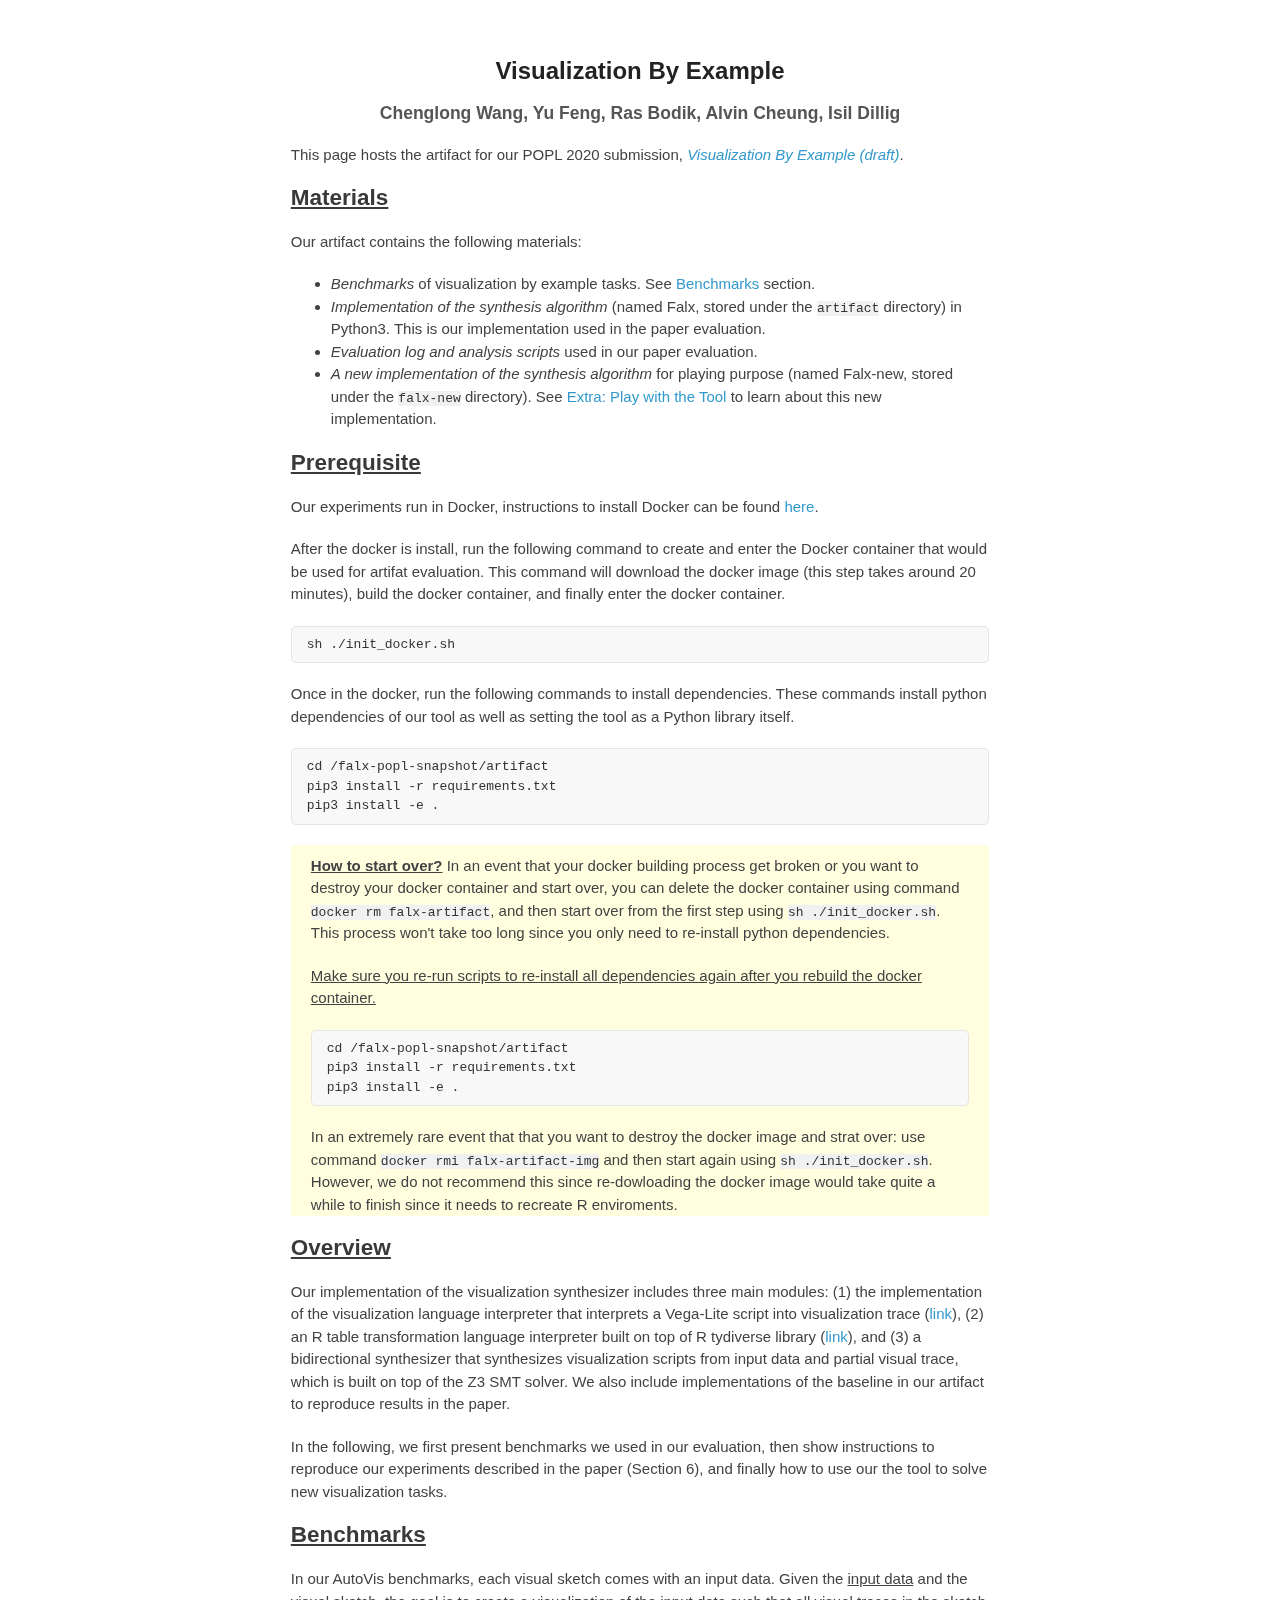
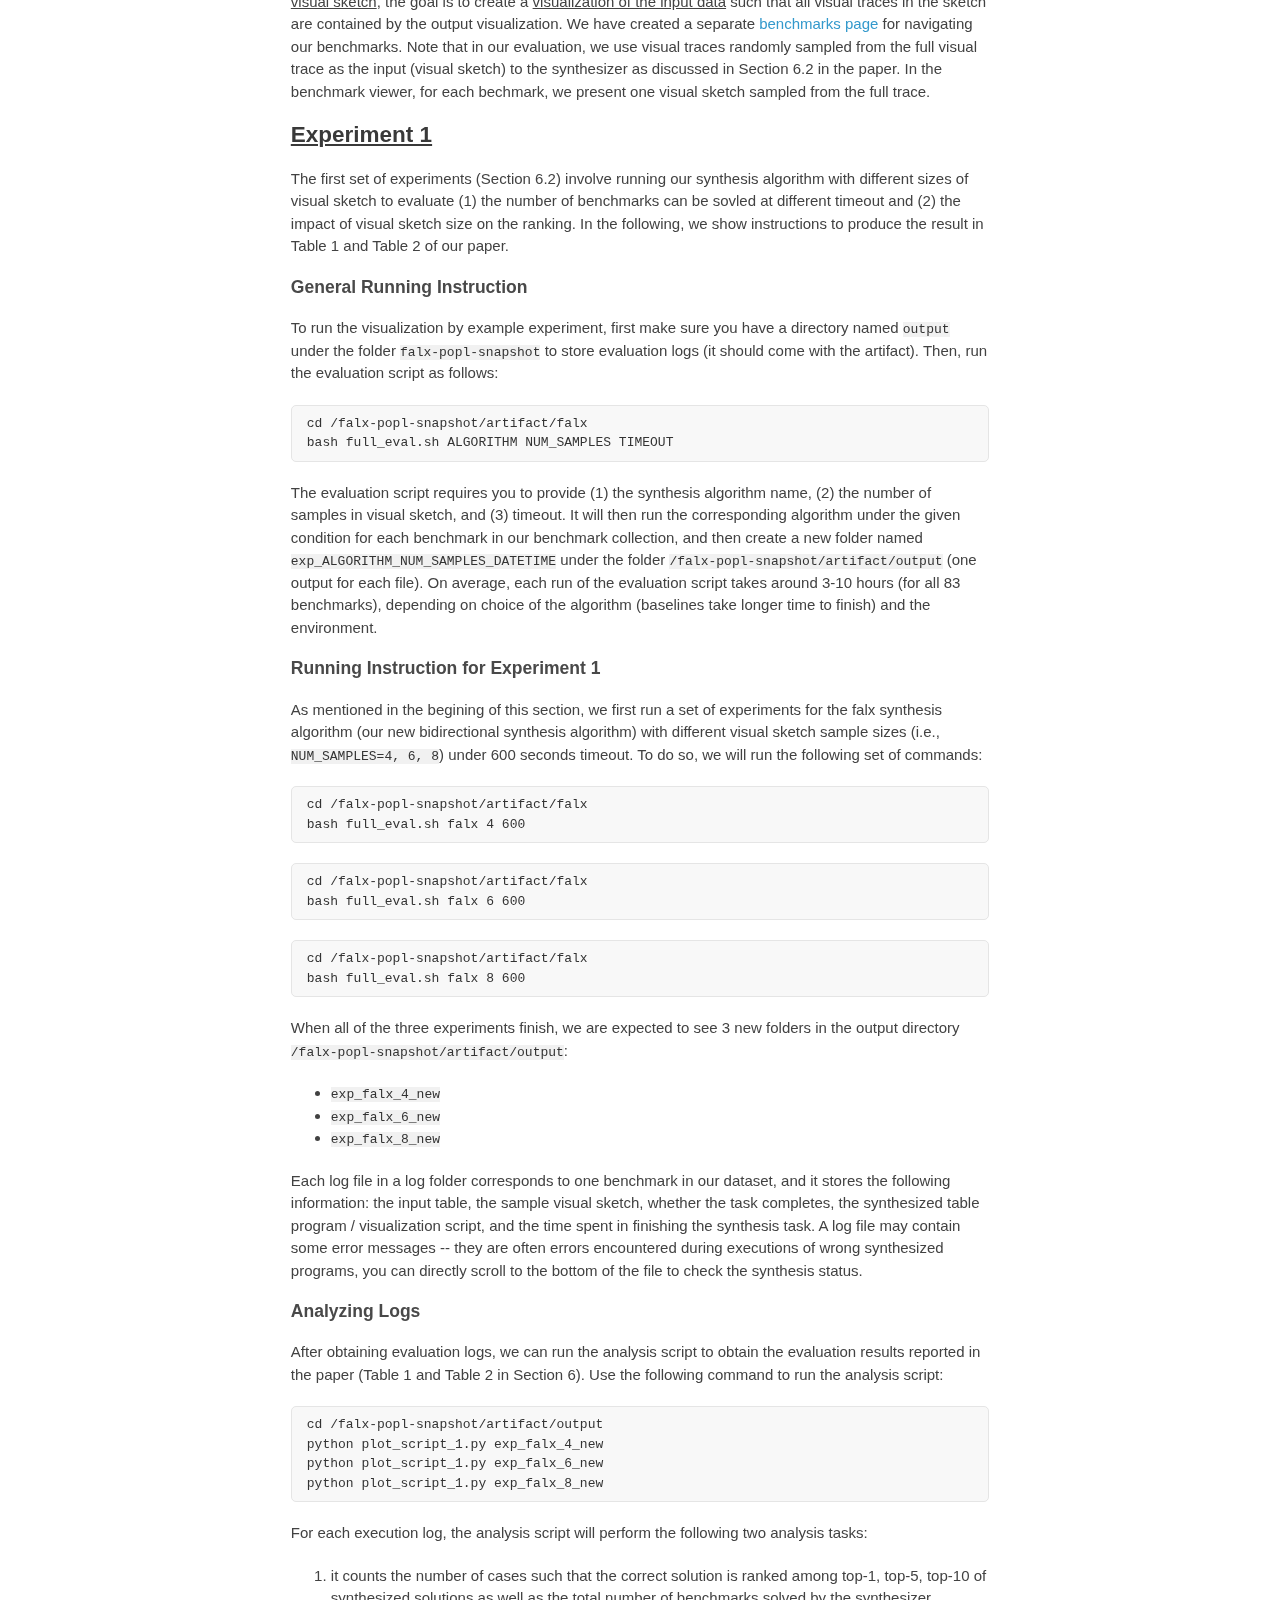
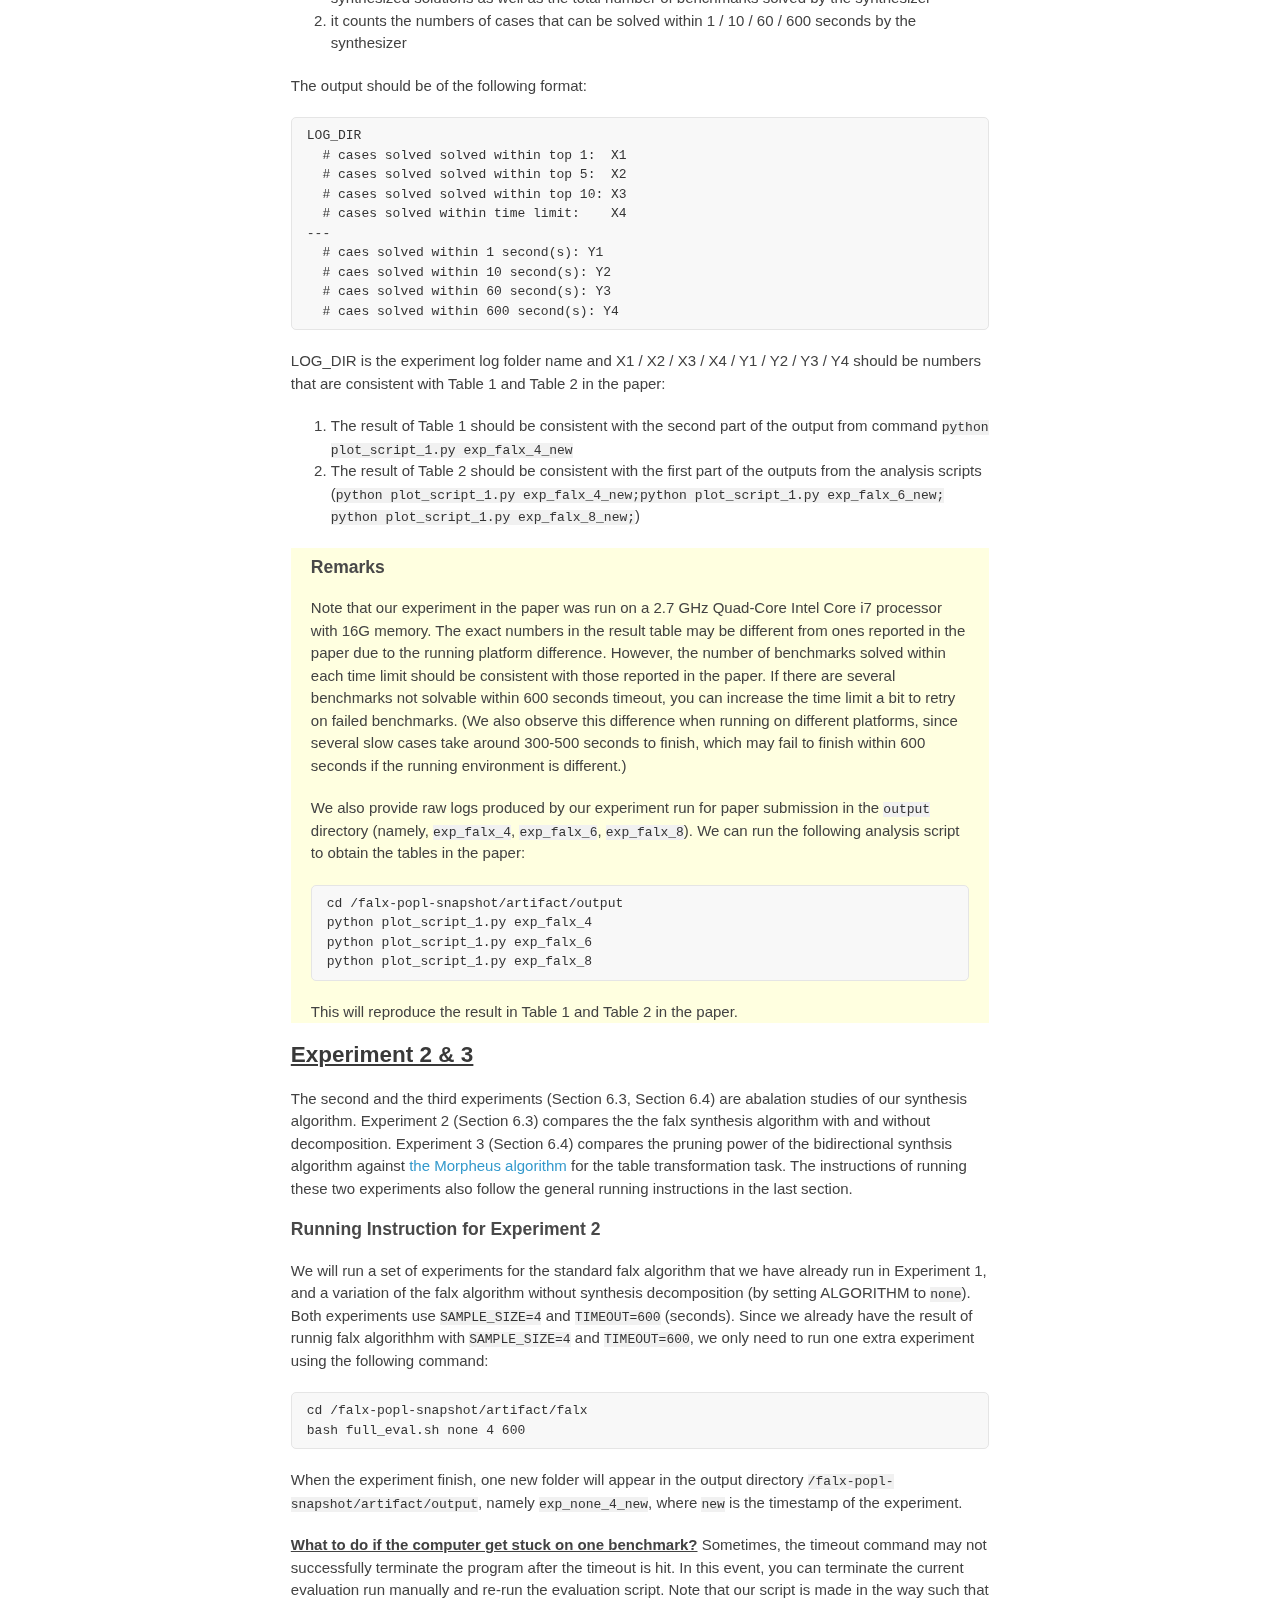
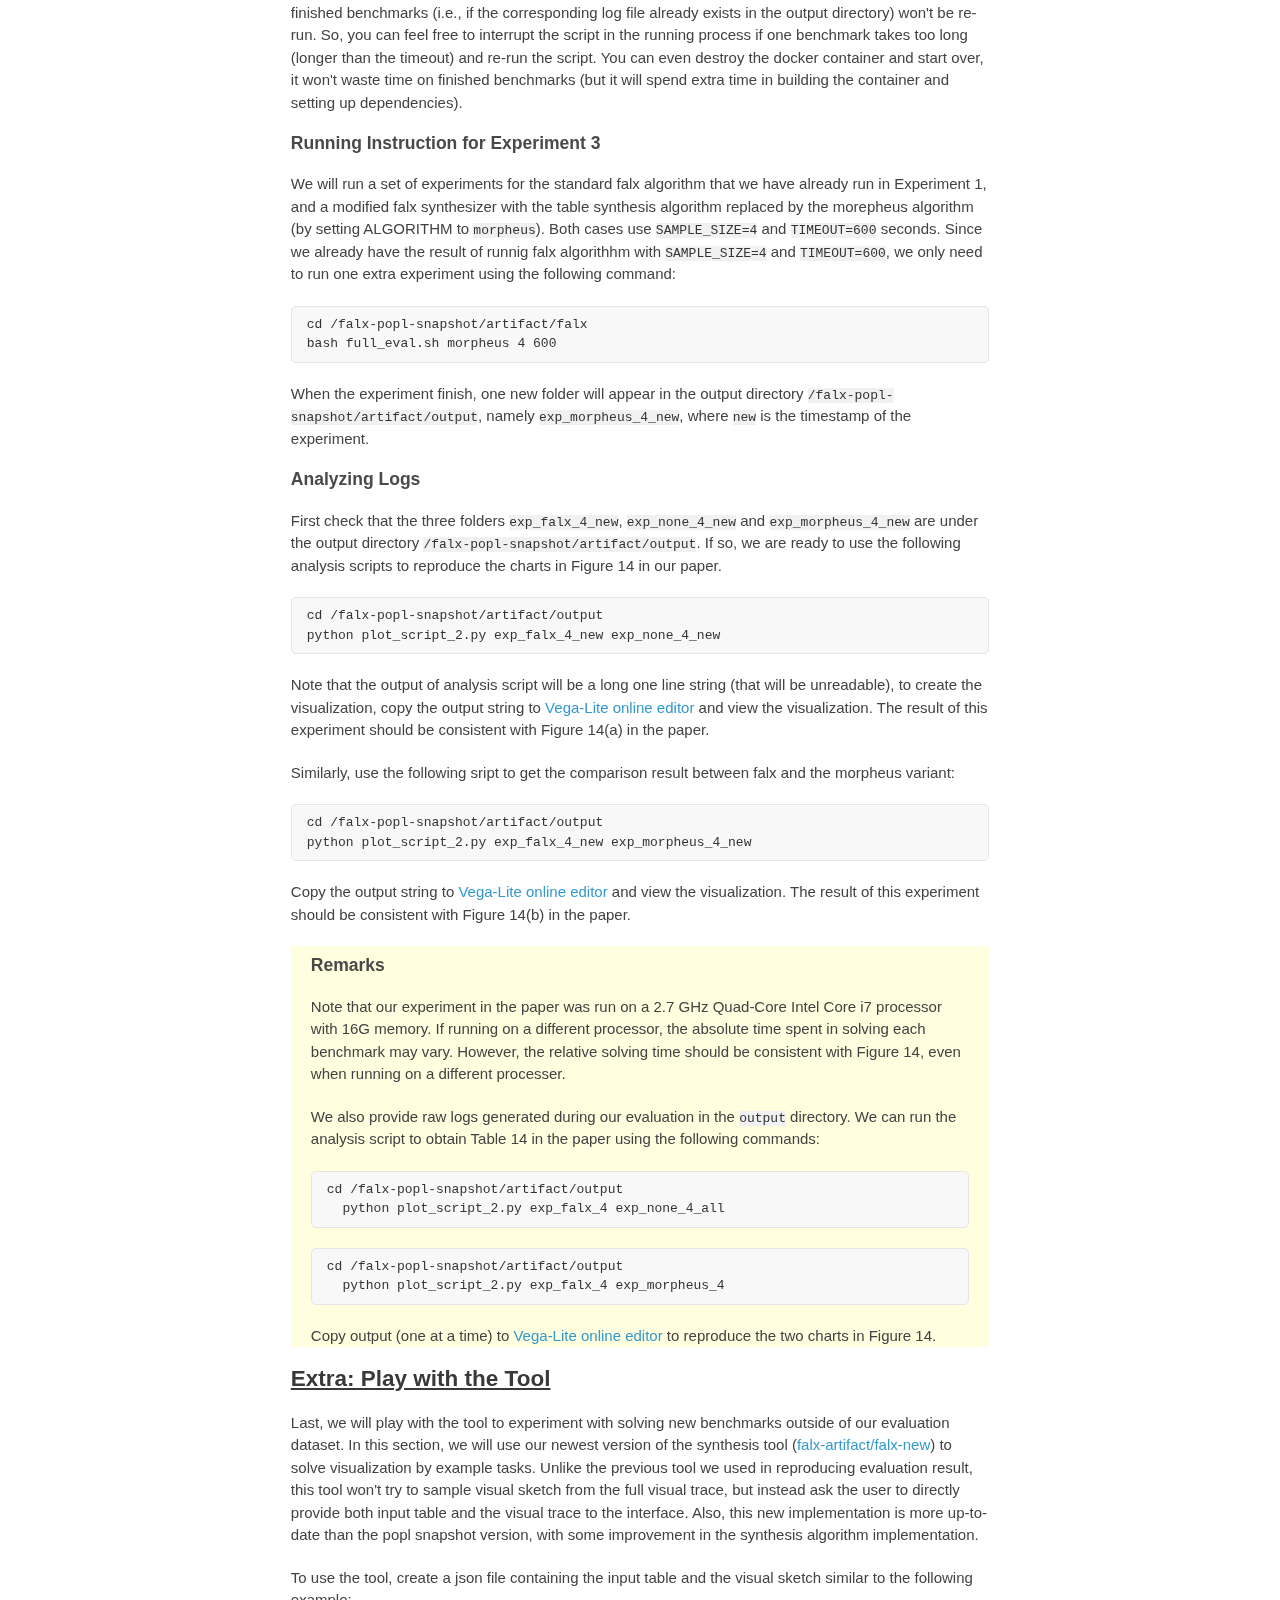
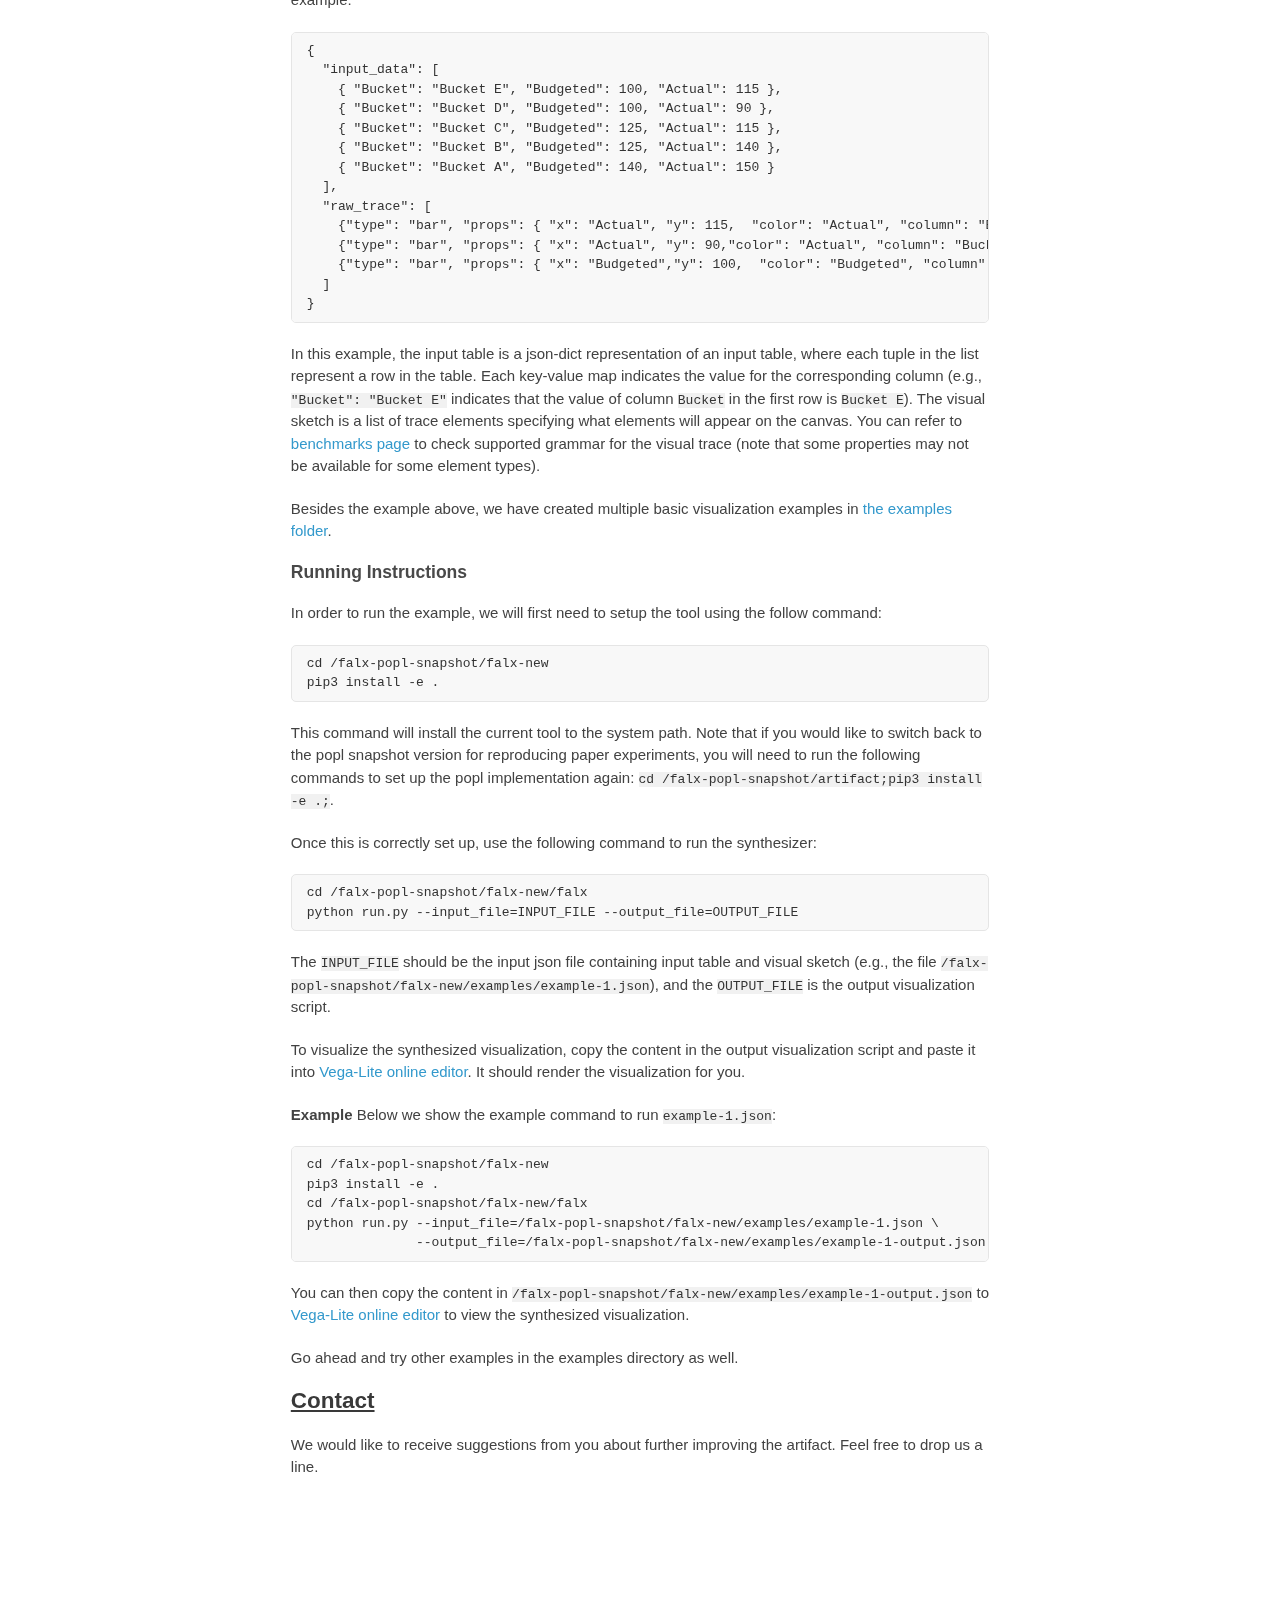
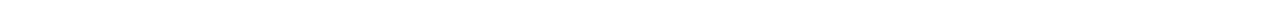
<file: index.html>
<!doctype html>
<html>
<head>
  <meta charset="utf-8">
  <meta http-equiv="X-UA-Compatible" content="chrome=1">
  <title>Falx Artifact</title>

  <link rel="stylesheet" href="static/index.css">
  <link rel="stylesheet" href="static/github-light.css">
  <meta name="viewport" content="width=device-width">
</head>
<body>
  <div class="wrapper">
    <header>
      <h1>Visualization By Example</h1>
      <h3 class="subtitle">Chenglong Wang, Yu Feng, Ras Bodik, Alvin Cheung, Isil Dillig </h3>
    </header>

    <section>
      <p>This page hosts the artifact for our POPL 2020 submission, <a href="popl20_draft.pdf"><i>Visualization By Example (draft)</i></a>.
      </p>

      <h2>Materials</h2>

      <p>Our artifact contains the following materials: </p>

      <ul> 
        <li> <i>Benchmarks</i> of visualization by example tasks. See <a href="#benchmarks">Benchmarks</a> section.</li>
        <li> <i>Implementation of the synthesis algorithm</i> (named Falx, stored under the <code>artifact</code> directory) in Python3. This is our implementation used in the paper evaluation.</li>
        <li> <i>Evaluation log and analysis scripts</i> used in our paper evaluation.</li>
        <li> <i>A new implementation of the synthesis algorithm</i> for playing purpose (named Falx-new, stored under the <code>falx-new</code> directory). See <a href="#extra">Extra: Play with the Tool</a> to learn about this new implementation.</li>
      </ul>

      <h2>Prerequisite</h2>

      <p>Our experiments run in Docker, instructions to install Docker can be found <a href="https://docs.docker.com/install/">here</a>.</p>

      <p>After the docker is install, run the following command to create and enter the Docker container that would be used for artifat evaluation. This command will download the docker image (this step takes around 20 minutes), build the docker container, and finally enter the docker container.</p>

      <pre>sh ./init_docker.sh</pre>

      <p>Once in the docker, run the following commands to install dependencies. These commands install python dependencies of our tool as well as setting the tool as a Python library itself.</p>

      <pre>cd /falx-popl-snapshot/artifact
pip3 install -r requirements.txt
pip3 install -e .</pre>

      <div style="background: lightyellow; padding: 10px 20px 0px 20px;">
        <p><span style="font-weight: bold;text-decoration:underline;">How to start over?</span> In an event that your docker building process get broken or you want to destroy your docker container and start over, you can delete the docker container using command <code>docker rm falx-artifact</code>, and then start over from the first step using <code>sh ./init_docker.sh</code>. This process won't take too long since you only need to re-install python dependencies.
        </p>
        <p style="text-decoration: underline;">Make sure you re-run scripts to re-install all dependencies again after you rebuild the docker container.</p>

        <pre>cd /falx-popl-snapshot/artifact
pip3 install -r requirements.txt
pip3 install -e .</pre>

        <p>In an extremely rare event that that you want to destroy the docker image and strat over: use command <code>docker rmi falx-artifact-img</code> and then start again using <code>sh ./init_docker.sh</code>. However, we do not recommend this since re-dowloading the docker image would take quite a while to finish since it needs to recreate R enviroments.</p>
      </div>

      <h2>Overview</h2>

      <p>
        Our implementation of the visualization synthesizer includes three main modules: (1) the implementation of the visualization language interpreter that interprets a Vega-Lite script into visualization trace (<a href="falx-popl-snapshot/falx/chart.py">link</a>), (2) an R table transformation language interpreter built on top of R tydiverse library (<a href="falx-popl-snapshot/falx/morpheus.py">link</a>), and (3) a bidirectional synthesizer that synthesizes visualization scripts from input data and partial visual trace, which is built on top of the Z3 SMT solver. We also include implementations of the baseline in our artifact to reproduce results in the paper.
      </p>

      <p>
        In the following, we first present benchmarks we used in our evaluation, then show instructions to reproduce our experiments described in the paper (Section 6), and finally how to use our the tool to solve new visualization tasks. 
      </p>

      <h2 id="benchmarks">Benchmarks</h2>

      <p>In our AutoVis benchmarks, each visual sketch comes with an input data. Given the <span style="text-decoration: underline;">input data</span> and the <span style="text-decoration: underline;">visual sketch</span>, the goal is to create a <span style="text-decoration: underline;">visualization of the input data</span> such that all visual traces in the sketch are contained by the output visualization. We have created a separate <a href="benchmarks.html">benchmarks page</a> for navigating our benchmarks. Note that in our evaluation, we use visual traces randomly sampled from the full visual trace as the input (visual sketch) to the synthesizer as discussed in Section 6.2 in the paper. In the benchmark viewer, for each bechmark, we present one visual sketch sampled from the full trace.</p>

      <h2>Experiment 1</h2>

      <p> The first set of experiments (Section 6.2) involve running our synthesis algorithm with different sizes of visual sketch to evaluate (1) the number of benchmarks can be sovled at different timeout and (2) the impact of visual sketch size on the ranking. In the following, we show instructions to produce the result in Table 1 and Table 2 of our paper.
      </p>

      <h3>General Running Instruction</h3>

      <p>To run the visualization by example experiment, first make sure you have a directory named <code>output</code> under the folder <code>falx-popl-snapshot</code> to store evaluation logs (it should come with the artifact). Then, run the evaluation script as follows: </p>

      <pre>
cd /falx-popl-snapshot/artifact/falx
bash full_eval.sh ALGORITHM NUM_SAMPLES TIMEOUT</pre>

      <p>The evaluation script requires you to provide (1) the synthesis algorithm name, (2) the number of samples in visual sketch, and (3) timeout. It will then run the corresponding algorithm under the given condition for each benchmark in our benchmark collection, and then create a new folder named <code>exp_ALGORITHM_NUM_SAMPLES_DATETIME</code> under the folder <code>/falx-popl-snapshot/artifact/output</code> (one output for each file). On average, each run of the evaluation script takes around 3-10 hours (for all 83 benchmarks), depending on  choice of the algorithm (baselines take longer time to finish) and the environment.</p>

      <h3>Running Instruction for Experiment 1</h3>

      <p>As mentioned in the begining of this section, we first run a set of experiments for the falx
        synthesis algorithm (our new bidirectional synthesis algorithm) with different visual sketch sample sizes (i.e., <code>NUM_SAMPLES=4, 6, 8</code>) under 600 seconds timeout. To do so, we will run the following set of commands:</p> 

      <pre>
cd /falx-popl-snapshot/artifact/falx
bash full_eval.sh falx 4 600</pre>

      <pre>
cd /falx-popl-snapshot/artifact/falx
bash full_eval.sh falx 6 600</pre>

      <pre>
cd /falx-popl-snapshot/artifact/falx
bash full_eval.sh falx 8 600</pre>

      <p>When all of the three experiments finish, we are expected to see 3 new folders in the output directory <code>/falx-popl-snapshot/artifact/output</code>:</p>

      <ul> 
        <li><code>exp_falx_4_new</code></li>
        <li><code>exp_falx_6_new</code></li>
        <li><code>exp_falx_8_new</code></li>
      </ul>

      <p>Each log file in a log folder corresponds to one benchmark in our dataset, and it stores the following information: the input table, the sample visual sketch, whether the task completes, the synthesized table program / visualization script, and the time spent in finishing the synthesis task. A log file may contain some error messages -- they are often errors encountered during executions of wrong synthesized programs, you can directly scroll to the bottom of the file to check the synthesis status.</p>

      <h3>Analyzing Logs</h3>

      <p>After obtaining evaluation logs, we can run the analysis script to obtain the evaluation results reported in the paper (Table 1 and Table 2 in Section 6). Use the following command to run the analysis script:</p>

      <pre>
cd /falx-popl-snapshot/artifact/output
python plot_script_1.py exp_falx_4_new
python plot_script_1.py exp_falx_6_new 
python plot_script_1.py exp_falx_8_new</pre>

      <p>For each execution log, the analysis script will perform the following two analysis tasks:

      <ol> 
        <li>it counts the number of cases such that the correct solution is ranked among top-1, top-5, top-10 of synthesized solutions as well as the total number of benchmarks solved by the synthesizer</li>
        <li>it counts the numbers of cases that can be solved within 1 / 10 / 60 / 600 seconds by the synthesizer</li>
      </ol> 

      The output should be of the following format:</p>

      <pre>
LOG_DIR
  # cases solved solved within top 1:  X1
  # cases solved solved within top 5:  X2
  # cases solved solved within top 10: X3
  # cases solved within time limit:    X4
---
  # caes solved within 1 second(s): Y1
  # caes solved within 10 second(s): Y2
  # caes solved within 60 second(s): Y3
  # caes solved within 600 second(s): Y4</pre>

      <p>LOG_DIR is the experiment log folder name and X1 / X2 / X3 / X4 / Y1 / Y2 / Y3 / Y4 should be numbers that are consistent with Table 1 and Table 2 in the paper:
      <ol> 
        <li>The result of Table 1 should be consistent with the second part of the output from command <code>python plot_script_1.py exp_falx_4_new</code></li>
        <li>The result of Table 2 should be consistent with the first part of the outputs from the analysis scripts (<code>python plot_script_1.py exp_falx_4_new;python plot_script_1.py exp_falx_6_new; python plot_script_1.py exp_falx_8_new;</code>) </li>
      </ol> 
    </p>

      <div class="remarks">
      <h3>Remarks</h3>

      <p>Note that our experiment in the paper was run on a 2.7 GHz Quad-Core Intel Core i7 processor with 16G memory. The exact numbers in the result table may be different from ones reported in the paper due to the running platform difference. However, the number of benchmarks solved within each time limit should be consistent with those reported in the paper. If there are several benchmarks not solvable within 600 seconds timeout, you can increase the time limit a bit to retry on failed benchmarks. (We also observe this difference when running on different platforms, since several slow cases take around 300-500 seconds to finish, which may fail to finish within 600 seconds if the running environment is different.)</p>

      <p>We also provide raw logs produced by our experiment run for paper submission in the <code>output</code> directory (namely, <code>exp_falx_4</code>, <code>exp_falx_6</code>, <code>exp_falx_8</code>). We can run the following analysis script to obtain the tables in the paper:</p>

      <pre>
cd /falx-popl-snapshot/artifact/output
python plot_script_1.py exp_falx_4
python plot_script_1.py exp_falx_6 
python plot_script_1.py exp_falx_8</pre>

      <p>This will reproduce the result in Table 1 and Table 2 in the paper.</p>

    </div>

      <h2>Experiment 2 & 3</h2>

      <p> The second and the third experiments (Section 6.3, Section 6.4) are abalation studies of our synthesis algorithm. Experiment 2 (Section 6.3) compares the the falx synthesis algorithm with and without decomposition. Experiment 3 (Section 6.4) compares the pruning power of the bidirectional synthsis algorithm against <a href="https://arxiv.org/abs/1611.07502">the Morpheus algorithm</a> for the table transformation task. The instructions of running these two experiments also follow the general running instructions in the last section.
      </p>

      <h3>Running Instruction for Experiment 2</h3>

      <p>We will run a set of experiments for the standard falx algorithm that we have already run in Experiment 1, and a variation of the falx algorithm without synthesis decomposition (by setting ALGORITHM to <code>none</code>). Both experiments use <code>SAMPLE_SIZE=4</code> and <code>TIMEOUT=600</code> (seconds). Since we already have the result of runnig falx algorithhm with <code>SAMPLE_SIZE=4</code> and <code>TIMEOUT=600</code>, we only need to run one extra experiment using the following command:

      <pre>
cd /falx-popl-snapshot/artifact/falx
bash full_eval.sh none 4 600</pre>

       <p>When the experiment finish, one new folder will appear in the output directory <code>/falx-popl-snapshot/artifact/output</code>, namely <code>exp_none_4_new</code>, where <code>new</code> is the timestamp of the experiment.</p>

       <p><span style="font-weight: bold;text-decoration:underline;">What to do if the computer get stuck on one benchmark?</span> Sometimes, the timeout command may not successfully terminate the program after the timeout is hit. In this event, you can terminate the current evaluation run manually and re-run the evaluation script. Note that our script is made in the way such that finished benchmarks (i.e., if the corresponding log file already exists in the output directory) won't be re-run. So, you can feel free to interrupt the script in the running process if one benchmark takes too long (longer than the timeout) and re-run the script. You can even destroy the docker container and start over, it won't waste time on finished benchmarks (but it will spend extra time in building the container and setting up dependencies).</p>

      <h3>Running Instruction for Experiment 3</h3>

      <p>We will run a set of experiments for the standard falx algorithm that we have already run in Experiment 1, and a modified falx synthesizer with the table synthesis algorithm replaced by the morepheus algorithm (by setting ALGORITHM to <code>morpheus</code>). Both cases use <code>SAMPLE_SIZE=4</code> and <code>TIMEOUT=600</code> seconds. Since we already have the result of runnig falx algorithhm with <code>SAMPLE_SIZE=4</code> and <code>TIMEOUT=600</code>, we only need to run one extra experiment using the following command:

      <pre>
cd /falx-popl-snapshot/artifact/falx
bash full_eval.sh morpheus 4 600</pre>

       <p>When the experiment finish, one new folder will appear in the output directory <code>/falx-popl-snapshot/artifact/output</code>, namely <code>exp_morpheus_4_new</code>, where <code>new</code> is the timestamp of the experiment.</p>

      <h3>Analyzing Logs</h3>

      <p>First check that the three folders <code>exp_falx_4_new</code>, <code>exp_none_4_new</code> and <code>exp_morpheus_4_new</code> are under the output directory <code>/falx-popl-snapshot/artifact/output</code>. If so, we are ready to use the following analysis scripts to reproduce the charts in Figure 14 in our paper.</p>

      <pre>cd /falx-popl-snapshot/artifact/output
python plot_script_2.py exp_falx_4_new exp_none_4_new</pre>
      
      <p>Note that the output of analysis script will be a long one line string (that will be unreadable), to create the visualization, copy the output string to <a href="https://vega.github.io/editor/#/custom/vega-lite">Vega-Lite online editor</a> and view the visualization. The result of this experiment should be consistent with Figure 14(a) in the paper.</p>

      <p>Similarly, use the following sript to get the comparison result between falx and the morpheus variant:</p>
      <pre>cd /falx-popl-snapshot/artifact/output
python plot_script_2.py exp_falx_4_new exp_morpheus_4_new</pre>

      <p>Copy the output string to <a href="https://vega.github.io/editor/#/custom/vega-lite">Vega-Lite online editor</a> and view the visualization. The result of this experiment should be consistent with Figure 14(b) in the paper.</p>

      <div class="remarks">
        <h3>Remarks</h3>

        <p>Note that our experiment in the paper was run on a 2.7 GHz Quad-Core Intel Core i7 processor with 16G memory. If running on a different processor, the absolute time spent in solving each benchmark may vary. However, the relative solving time should be consistent with Figure 14, even when running on a different processer.</p>

        <p>We also provide raw logs generated during our evaluation in the <code>output</code> directory. We can run the analysis script to obtain Table 14 in the paper using the following commands:</p>

        <pre>cd /falx-popl-snapshot/artifact/output
  python plot_script_2.py exp_falx_4 exp_none_4_all</pre>

        <pre>cd /falx-popl-snapshot/artifact/output
  python plot_script_2.py exp_falx_4 exp_morpheus_4</pre>

        <p>Copy output (one at a time) to <a href="https://vega.github.io/editor/#/custom/vega-lite">Vega-Lite online editor</a> to reproduce the two charts in Figure 14.</p>

      </div>

      <h2 id="extra">Extra: Play with the Tool</h2>

      <p>Last, we will play with the tool to experiment with solving new benchmarks outside of our evaluation dataset. In this section, we will use our newest version of the synthesis tool (<a href="./falx-artifact/falx-new">falx-artifact/falx-new</a>) to solve visualization by example tasks. Unlike the previous tool we used in reproducing evaluation result, this tool won't try to sample visual sketch from the full visual trace, but instead ask the user to directly provide both input table and the visual trace to the interface. Also, this new implementation is more up-to-date than the popl snapshot version, with some improvement in the synthesis algorithm implementation.</p>
      
      <p>To use the tool, create a json file containing the input table and the visual sketch similar to the following example:</p>

      <pre>
{
  "input_data": [
    { "Bucket": "Bucket E", "Budgeted": 100, "Actual": 115 },
    { "Bucket": "Bucket D", "Budgeted": 100, "Actual": 90 },
    { "Bucket": "Bucket C", "Budgeted": 125, "Actual": 115 },
    { "Bucket": "Bucket B", "Budgeted": 125, "Actual": 140 },
    { "Bucket": "Bucket A", "Budgeted": 140, "Actual": 150 }
  ],
  "raw_trace": [
    {"type": "bar", "props": { "x": "Actual", "y": 115,  "color": "Actual", "column": "Bucket E"}},
    {"type": "bar", "props": { "x": "Actual", "y": 90,"color": "Actual", "column": "Bucket D"}},
    {"type": "bar", "props": { "x": "Budgeted","y": 100,  "color": "Budgeted", "column": "Bucket D"}}
  ]
}</pre>

      <p>In this example, the input table is a json-dict representation of an input table, where each tuple in the list represent a row in the table. Each key-value map indicates the value for the corresponding column (e.g., <code>"Bucket": "Bucket E"</code> indicates that the value of column <code>Bucket</code> in the first row is <code>Bucket E</code>). The visual sketch is a list of trace elements specifying what elements will appear on the canvas. You can refer to <a href="benchmarks.html">benchmarks page</a> to check supported grammar for the visual trace (note that some properties may not be available for some element types).</p>

      <p>Besides the example above, we have created multiple basic visualization examples in <a href="falx-new/examples/">the examples folder</a>.</p>
      
      <h3>Running Instructions</h3>

      <p>In order to run the example, we will first need to setup the tool using the follow command:</p>

      <pre>cd /falx-popl-snapshot/falx-new
pip3 install -e .
</pre>
      
      <p>This command will install the current tool to the system path. Note that if you would like to switch back to the popl snapshot version for reproducing paper experiments, you will need to run the following commands to set up the popl implementation again: <code>cd /falx-popl-snapshot/artifact;pip3 install -e .;</code>.</p>

      <p>Once this is correctly set up, use the following command to run the synthesizer:</p>
      <pre>cd /falx-popl-snapshot/falx-new/falx
python run.py --input_file=INPUT_FILE --output_file=OUTPUT_FILE
</pre>
      
      <p>The <code>INPUT_FILE</code> should be the input json file containing input table and visual sketch (e.g., the file <code>/falx-popl-snapshot/falx-new/examples/example-1.json</code>), and the <code>OUTPUT_FILE</code> is the output visualization script.</p>

      <p>To visualize the synthesized visualization, copy the content in the output visualization script and paste it into <a href="https://vega.github.io/editor/#/custom/vega-lite">Vega-Lite online editor</a>. It should render the visualization for you.</p>

      <p><span style="font-weight: bold">Example</span> Below we show the example command to run  <code>example-1.json</code>:</p>
      <pre>cd /falx-popl-snapshot/falx-new
pip3 install -e .
cd /falx-popl-snapshot/falx-new/falx
python run.py --input_file=/falx-popl-snapshot/falx-new/examples/example-1.json \
              --output_file=/falx-popl-snapshot/falx-new/examples/example-1-output.json
</pre>
      <p>You can then copy the content in <code>/falx-popl-snapshot/falx-new/examples/example-1-output.json</code> to <a href="https://vega.github.io/editor/#/custom/vega-lite">Vega-Lite online editor</a> to view the synthesized visualization.</p>

      <p>Go ahead and try other examples in the examples directory as well.</p>


      <h2>Contact</h2>

      <p>We would like to receive suggestions from you about further improving the artifact. Feel free to drop us a line.</p>
    </section>
  </div>
</body>
</html>
</file>
<file: static/index.css>
body {
  background-color: #fff;
  padding:50px;
  font: 15px/1.5 "Helvetica Neue", Helvetica, Arial, sans-serif;
  color:#424242;
  font-weight:400;
}

h2 {
  text-decoration: underline;
}

.remarks {
  background: lightyellow;
  padding: 10px 20px 0px 20px
}

h1, h2, h3, h4, h5, h6 {
  color:#222;
  margin:0 0 20px;
}

p, ul, ol, table, pre, dl {
  margin:0 0 20px;
}

h1, h2, h3 {
  line-height:1.1;
}

h1 {
  font-size:24px;
}

h2 {
  color:#393939;
}

h3, h4, h5, h6 {
  color:#494949;
}

a {
  color:#39c;
  text-decoration:none;
}

a:hover {
  color:#069;
}

a small {
  font-size:11px;
  color:#777;
  margin-top:-0.3em;
}

a:hover small {
  color:#777;
}

blockquote {
  border-left:1px solid #e5e5e5;
  margin:0;
  padding:0 0 0 20px;
  font-style:italic;
}

.small_link {
  font-size:10pt;
  font-weight:normal;
}

code, pre {
  font-family:Monaco, Bitstream Vera Sans Mono, Lucida Console, Terminal, Consolas, Liberation Mono, DejaVu Sans Mono, Courier New, monospace;
  color:#333;
  font-size:13px;
}

code {
  background-color: #f1f1f1;
}

pre {
  padding:8px 15px;
  background: #f8f8f8;
  border-radius:5px;
  border:1px solid #e5e5e5;
  overflow-x: auto;
}

table {
  width:100%;
  border-collapse:collapse;
}

th, td {
  text-align:left;
  padding:5px 10px;
  border-bottom:1px solid #e5e5e5;
}

dt {
  color:#444;
  font-weight:700;
}

th {
  color:#444;
}

img {
  max-width:100%;
}

header {
  width:60%;
  margin: auto;
  text-align: center;
  -webkit-font-smoothing:subpixel-antialiased;
}

header ul {
  list-style:none;
  height:40px;
  padding:0;
  background: #f4f4f4;
  border-radius:5px;
  border:1px solid #e0e0e0;
  width:270px;
}

header li {
  width:89px;
  float:left;
  border-right:1px solid #e0e0e0;
  height:40px;
}

header li:first-child a {
  border-radius:5px 0 0 5px;
}

header li:last-child a {
  border-radius:0 5px 5px 0;
}

header ul a {
  line-height:1;
  font-size:11px;
  color:#999;
  display:block;
  text-align:center;
  padding-top:6px;
  height:34px;
}

header ul a:hover {
  color:#999;
}

header ul a:active {
  background-color:#f0f0f0;
}

strong {
  color:#222;
  font-weight:700;
}

header ul li + li + li {
  border-right:none;
  width:89px;
}

header ul a strong {
  font-size:14px;
  display:block;
  color:#222;
}

section {
  width:60%;
  margin: auto;
  padding-bottom:50px;
}

small {
  font-size:11px;
}

hr {
  border:0;
  background:#e5e5e5;
  height:1px;
  margin:0 0 20px;
}

footer {
  width:60%;
  margin: auto;
  bottom:50px;
  text-align: center;
  -webkit-font-smoothing:subpixel-antialiased;
}

.subtitle {
  color: #555;
}

#linktogithub {
  font-size: 10pt;
}

@media print, screen and (max-width: 960px) {

  div.wrapper {
    width:auto;
    margin:0;
  }

  header, section, footer {
    float:none;
    position:static;
    width:auto;
  }

  header {
    padding-left:160px;
    padding-right:160px;
  }

  section {
    border:1px solid #e5e5e5;
    border-width:1px 0;
    padding:20px 0;
    margin:0 0 20px;
  }

  header a small {
    display:inline;
  }

  header ul {
    position:absolute;
    right:50px;
    top:52px;
  }
}

@media print, screen and (max-width: 720px) {
  body {
    word-wrap:break-word;
  }

  header {
    padding:0;
  }

  header ul, header p.view {
    position:static;
  }

  pre, code {
    word-wrap:normal;
  }
}

@media print, screen and (max-width: 480px) {
  body {
    padding:15px;
  }

  header ul {
    width:99%;
  }

  header li, header ul li + li + li {
    width:33%;
  }
}

@media print {
  body {
    padding:0.4in;
    font-size:12pt;
    color:#444;
  }
}
</file>
<file: static/github-light.css>
/*
The MIT License (MIT)

Copyright (c) 2016 GitHub, Inc.

Permission is hereby granted, free of charge, to any person obtaining a copy
of this software and associated documentation files (the "Software"), to deal
in the Software without restriction, including without limitation the rights
to use, copy, modify, merge, publish, distribute, sublicense, and/or sell
copies of the Software, and to permit persons to whom the Software is
furnished to do so, subject to the following conditions:

The above copyright notice and this permission notice shall be included in all
copies or substantial portions of the Software.

THE SOFTWARE IS PROVIDED "AS IS", WITHOUT WARRANTY OF ANY KIND, EXPRESS OR
IMPLIED, INCLUDING BUT NOT LIMITED TO THE WARRANTIES OF MERCHANTABILITY,
FITNESS FOR A PARTICULAR PURPOSE AND NONINFRINGEMENT. IN NO EVENT SHALL THE
AUTHORS OR COPYRIGHT HOLDERS BE LIABLE FOR ANY CLAIM, DAMAGES OR OTHER
LIABILITY, WHETHER IN AN ACTION OF CONTRACT, TORT OR OTHERWISE, ARISING FROM,
OUT OF OR IN CONNECTION WITH THE SOFTWARE OR THE USE OR OTHER DEALINGS IN THE
SOFTWARE.

*/

.pl-c /* comment */ {
  color: #969896;
}

.pl-c1 /* constant, variable.other.constant, support, meta.property-name, support.constant, support.variable, meta.module-reference, markup.raw, meta.diff.header */,
.pl-s .pl-v /* string variable */ {
  color: #0086b3;
}

.pl-e /* entity */,
.pl-en /* entity.name */ {
  color: #795da3;
}

.pl-smi /* variable.parameter.function, storage.modifier.package, storage.modifier.import, storage.type.java, variable.other */,
.pl-s .pl-s1 /* string source */ {
  color: #333;
}

.pl-ent /* entity.name.tag */ {
  color: #63a35c;
}

.pl-k /* keyword, storage, storage.type */ {
  color: #a71d5d;
}

.pl-s /* string */,
.pl-pds /* punctuation.definition.string, string.regexp.character-class */,
.pl-s .pl-pse .pl-s1 /* string punctuation.section.embedded source */,
.pl-sr /* string.regexp */,
.pl-sr .pl-cce /* string.regexp constant.character.escape */,
.pl-sr .pl-sre /* string.regexp source.ruby.embedded */,
.pl-sr .pl-sra /* string.regexp string.regexp.arbitrary-repitition */ {
  color: #183691;
}

.pl-v /* variable */ {
  color: #ed6a43;
}

.pl-id /* invalid.deprecated */ {
  color: #b52a1d;
}

.pl-ii /* invalid.illegal */ {
  color: #f8f8f8;
  background-color: #b52a1d;
}

.pl-sr .pl-cce /* string.regexp constant.character.escape */ {
  font-weight: bold;
  color: #63a35c;
}

.pl-ml /* markup.list */ {
  color: #693a17;
}

.pl-mh /* markup.heading */,
.pl-mh .pl-en /* markup.heading entity.name */,
.pl-ms /* meta.separator */ {
  font-weight: bold;
  color: #1d3e81;
}

.pl-mq /* markup.quote */ {
  color: #008080;
}

.pl-mi /* markup.italic */ {
  font-style: italic;
  color: #333;
}

.pl-mb /* markup.bold */ {
  font-weight: bold;
  color: #333;
}

.pl-md /* markup.deleted, meta.diff.header.from-file */ {
  color: #bd2c00;
  background-color: #ffecec;
}

.pl-mi1 /* markup.inserted, meta.diff.header.to-file */ {
  color: #55a532;
  background-color: #eaffea;
}

.pl-mdr /* meta.diff.range */ {
  font-weight: bold;
  color: #795da3;
}

.pl-mo /* meta.output */ {
  color: #1d3e81;
}
</file>
